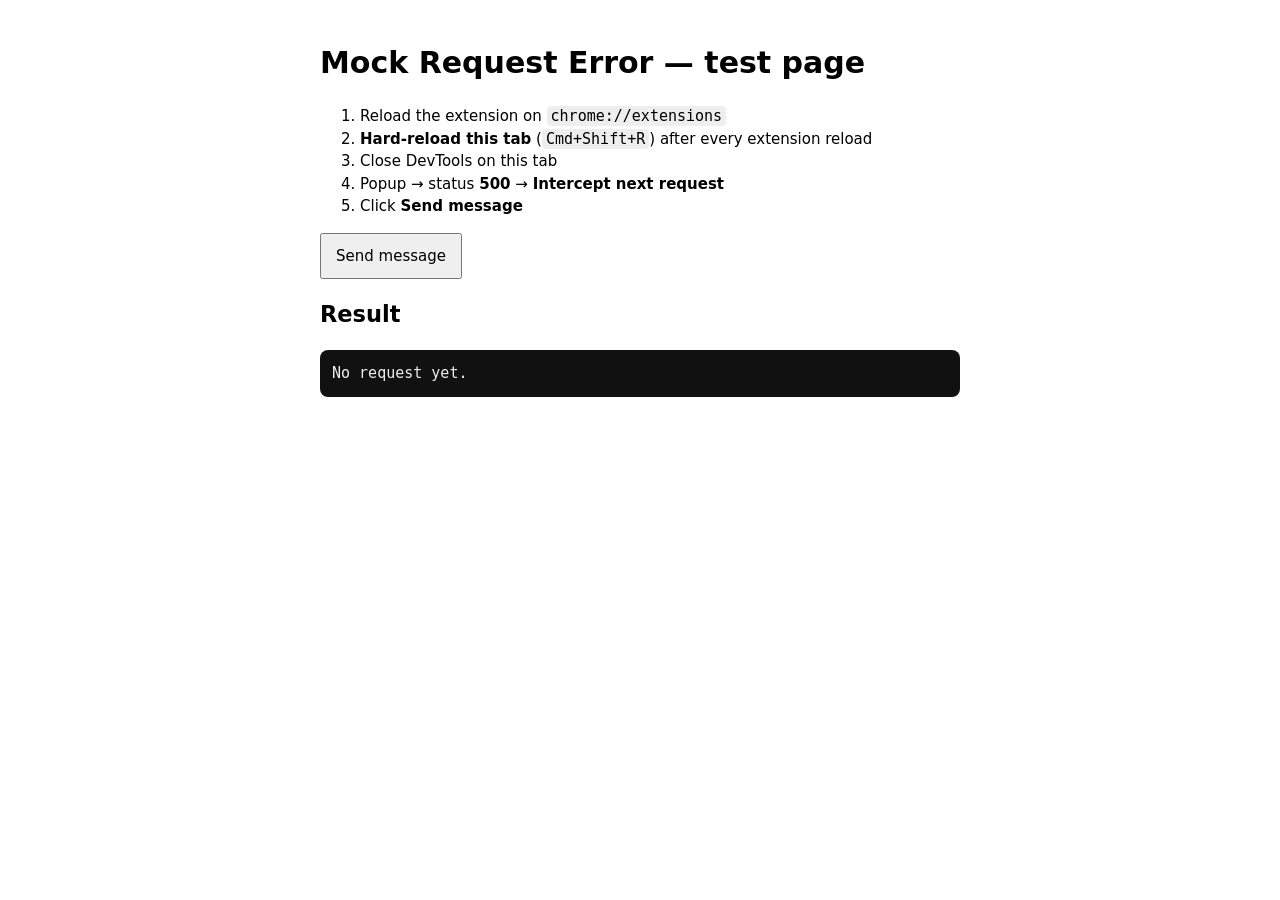
<file: demo/index.html>
<!DOCTYPE html>
<html lang="en">
  <head>
    <meta charset="UTF-8" />
    <title>Mock Request Error — Chrome Test</title>
    <style>
      body {
        font: 15px/1.5 system-ui, sans-serif;
        max-width: 640px;
        margin: 40px auto;
        padding: 0 16px;
      }
      button {
        padding: 10px 14px;
        font: inherit;
        cursor: pointer;
        margin-right: 8px;
      }
      pre {
        background: #111;
        color: #eee;
        padding: 12px;
        border-radius: 8px;
        white-space: pre-wrap;
        word-break: break-word;
      }
      code {
        background: #eee;
        padding: 1px 4px;
        border-radius: 4px;
      }
    </style>
  </head>
  <body>
    <h1>Mock Request Error — test page</h1>
    <ol>
      <li>Reload the extension on <code>chrome://extensions</code></li>
      <li><b>Hard-reload this tab</b> (<code>Cmd+Shift+R</code>) after every extension reload</li>
      <li>Close DevTools on this tab</li>
      <li>Popup → status <b>500</b> → <b>Intercept next request</b></li>
      <li>Click <b>Send message</b></li>
    </ol>
    <p>
      <button id="send">Send message</button>
    </p>
    <h2>Result</h2>
    <pre id="out">No request yet.</pre>
    <script>
      document.getElementById("send").onclick = async () => {
        const out = document.getElementById("out");
        out.textContent = "Sending…";
        try {
          const res = await fetch("/api/messages", {
            method: "POST",
            headers: { "Content-Type": "application/json" },
            body: JSON.stringify({ text: "hello" }),
          });
          const text = await res.text();
          out.textContent =
            "HTTP " +
            res.status +
            "\nX-Mock-Request-Error: " +
            (res.headers.get("X-Mock-Request-Error") || "(none)") +
            "\n\n" +
            text;
        } catch (err) {
          out.textContent = "Network error: " + err.message;
        }
      };
    </script>
  </body>
</html>
</file>
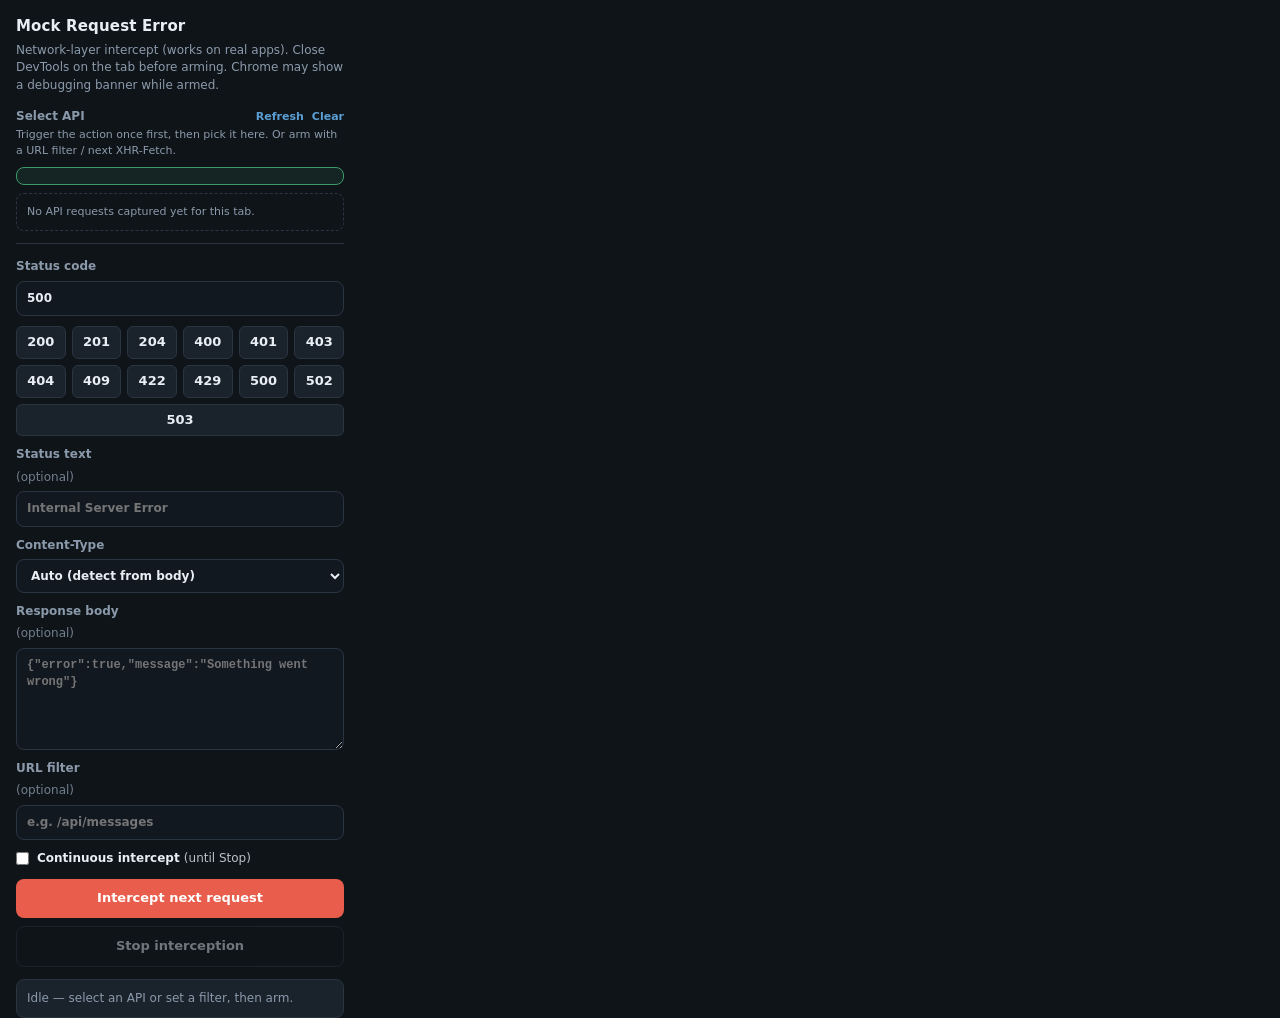
<file: popup.html>
<!DOCTYPE html>
<html lang="en">
  <head>
    <meta charset="UTF-8" />
    <meta name="viewport" content="width=device-width, initial-scale=1" />
    <title>Mock Request Error</title>
    <link rel="stylesheet" href="popup.css" />
  </head>
  <body>
    <header>
      <h1>Mock Request Error</h1>
      <p class="subtitle">
        Network-layer intercept (works on real apps). Close DevTools on the tab before arming. Chrome may show a debugging banner while armed.
      </p>
    </header>

    <section class="request-picker">
      <div class="section-head">
        <h2>Select API</h2>
        <div class="section-actions">
          <button type="button" id="refreshRequests" class="linkish">Refresh</button>
          <button type="button" id="clearRequests" class="linkish">Clear</button>
        </div>
      </div>
      <p class="hint">
        Trigger the action once first, then pick it here. Or arm with a URL filter / next XHR-Fetch.
      </p>
      <div id="selectedApi" class="selected-api" hidden></div>
      <div id="requestList" class="request-list">
        <div class="empty">No API requests captured yet for this tab.</div>
      </div>
    </section>

    <form id="form">
      <label>
        Status code
        <input
          id="statusCode"
          type="number"
          min="200"
          max="599"
          value="500"
          required
        />
      </label>

      <div class="presets" id="presets">
        <button type="button" data-code="200" data-msg="OK">200</button>
        <button type="button" data-code="201" data-msg="Created">201</button>
        <button type="button" data-code="204" data-msg="No Content">204</button>
        <button type="button" data-code="400" data-msg="Bad Request">400</button>
        <button type="button" data-code="401" data-msg="Unauthorized">401</button>
        <button type="button" data-code="403" data-msg="Forbidden">403</button>
        <button type="button" data-code="404" data-msg="Not Found">404</button>
        <button type="button" data-code="409" data-msg="Conflict">409</button>
        <button type="button" data-code="422" data-msg="Unprocessable Entity">422</button>
        <button type="button" data-code="429" data-msg="Too Many Requests">429</button>
        <button type="button" data-code="500" data-msg="Internal Server Error">500</button>
        <button type="button" data-code="502" data-msg="Bad Gateway">502</button>
        <button type="button" data-code="503" data-msg="Service Unavailable">503</button>
      </div>

      <label>
        Status text <span class="optional">(optional)</span>
        <input
          id="message"
          type="text"
          placeholder="Internal Server Error"
          maxlength="500"
        />
      </label>

      <label>
        Content-Type
        <select id="contentType">
          <option value="auto" selected>Auto (detect from body)</option>
          <option value="application/json">application/json</option>
          <option value="text/plain">text/plain</option>
          <option value="application/xml">application/xml</option>
          <option value="text/html">text/html</option>
        </select>
      </label>

      <label>
        Response body <span class="optional">(optional)</span>
        <textarea
          id="responseBody"
          rows="5"
          placeholder='{"error":true,"message":"Something went wrong"}'
          spellcheck="false"
        ></textarea>
      </label>

      <label>
        URL filter <span class="optional">(optional)</span>
        <input
          id="urlFilter"
          type="text"
          placeholder="e.g. /api/messages"
        />
      </label>

      <label class="checkbox">
        <input id="continuous" type="checkbox" />
        <span>Continuous intercept <span class="optional">(until Stop)</span></span>
      </label>

      <div class="actions">
        <button id="armBtn" type="submit" class="primary">Intercept next request</button>
        <button id="disarmBtn" type="button" class="secondary" disabled>
          Stop interception
        </button>
      </div>
    </form>

    <div id="status" class="status idle" role="status">
      Idle — select an API or set a filter, then arm.
    </div>

    <div id="last" class="last" hidden>
      <h2>Last intercept</h2>
      <pre id="lastDetails"></pre>
    </div>

    <script src="popup.js"></script>
  </body>
</html>
</file>
<file: popup.css>
:root {
  --bg: #0f1419;
  --panel: #1a222c;
  --border: #2a3542;
  --text: #e8eef4;
  --muted: #8b9aab;
  --accent: #e85d4c;
  --accent-hover: #f07364;
  --ok: #3d9a6a;
  --input: #121820;
  --focus: #5b9fd4;
}

* {
  box-sizing: border-box;
}

body {
  margin: 0;
  width: 360px;
  max-height: 560px;
  overflow: auto;
  padding: 16px;
  font: 13px/1.45 "Segoe UI", system-ui, sans-serif;
  color: var(--text);
  background: var(--bg);
}

header {
  margin-bottom: 14px;
}

h1 {
  margin: 0 0 4px;
  font-size: 15px;
  font-weight: 650;
  letter-spacing: 0.01em;
}

.subtitle {
  margin: 0;
  color: var(--muted);
  font-size: 12px;
}

form {
  display: grid;
  gap: 10px;
}

label {
  display: grid;
  gap: 5px;
  font-size: 12px;
  font-weight: 600;
  color: var(--muted);
}

.optional {
  font-weight: 400;
  opacity: 0.8;
}

input,
textarea,
select {
  width: 100%;
  padding: 8px 10px;
  border: 1px solid var(--border);
  border-radius: 8px;
  background: var(--input);
  color: var(--text);
  font: inherit;
  outline: none;
}

textarea {
  resize: vertical;
  min-height: 96px;
  font-family: ui-monospace, SFMono-Regular, Menlo, Consolas, monospace;
  font-size: 12px;
  line-height: 1.4;
}

input:focus,
textarea:focus,
select:focus {
  border-color: var(--focus);
  box-shadow: 0 0 0 2px rgba(91, 159, 212, 0.25);
}

.hint {
  margin: -4px 0 0;
  font-size: 11px;
  color: var(--muted);
  font-weight: 400;
}

label.checkbox {
  display: flex;
  align-items: center;
  gap: 8px;
  font-weight: 600;
  color: var(--text);
}

label.checkbox input {
  width: auto;
  margin: 0;
  accent-color: var(--ok);
}

.request-picker {
  margin-bottom: 14px;
  padding-bottom: 12px;
  border-bottom: 1px solid var(--border);
}

.section-head {
  display: flex;
  align-items: center;
  justify-content: space-between;
  gap: 8px;
  margin-bottom: 6px;
}

.section-head h2 {
  margin: 0;
  font-size: 12px;
  font-weight: 650;
  color: var(--muted);
}

.section-actions {
  display: flex;
  gap: 8px;
}

button.linkish {
  border: none;
  background: transparent;
  color: var(--focus);
  font: inherit;
  font-size: 11px;
  font-weight: 600;
  padding: 0;
  cursor: pointer;
}

button.linkish:hover {
  text-decoration: underline;
}

.selected-api {
  display: grid;
  grid-template-columns: auto 1fr auto;
  gap: 8px;
  align-items: center;
  margin: 8px 0;
  padding: 8px 10px;
  border-radius: 8px;
  border: 1px solid #3d9a6a;
  background: rgba(61, 154, 106, 0.12);
}

.selected-label {
  font-size: 11px;
  font-weight: 700;
  color: #9ee0bc;
}

.selected-api code {
  font-size: 11px;
  color: var(--text);
  overflow: hidden;
  text-overflow: ellipsis;
  white-space: nowrap;
}

.request-list {
  display: grid;
  gap: 6px;
  max-height: 150px;
  overflow: auto;
  margin-top: 8px;
}

.request-item {
  display: grid;
  grid-template-columns: 52px 1fr;
  gap: 8px;
  align-items: center;
  width: 100%;
  padding: 8px 10px;
  border: 1px solid var(--border);
  border-radius: 8px;
  background: var(--panel);
  color: var(--text);
  font: inherit;
  text-align: left;
  cursor: pointer;
}

.request-item:hover {
  border-color: var(--focus);
}

.request-item.active {
  border-color: #3d9a6a;
  box-shadow: inset 0 0 0 1px rgba(61, 154, 106, 0.35);
}

.request-item .method {
  font-size: 10px;
  font-weight: 700;
  letter-spacing: 0.04em;
  color: #9ee0bc;
}

.request-item .path {
  font-size: 11px;
  overflow: hidden;
  text-overflow: ellipsis;
  white-space: nowrap;
  color: var(--text);
}

.request-list .empty {
  padding: 10px;
  border-radius: 8px;
  border: 1px dashed var(--border);
  color: var(--muted);
  font-size: 11px;
}

.presets {
  display: flex;
  flex-wrap: wrap;
  gap: 6px;
}

.presets button {
  flex: 1 1 44px;
  padding: 6px 0;
  border: 1px solid var(--border);
  border-radius: 6px;
  background: var(--panel);
  color: var(--text);
  font: inherit;
  font-weight: 600;
  cursor: pointer;
}

.presets button:hover {
  border-color: var(--focus);
}

.actions {
  display: grid;
  gap: 8px;
  margin-top: 2px;
}

button.primary,
button.secondary {
  width: 100%;
  padding: 10px 12px;
  border: none;
  border-radius: 8px;
  font: inherit;
  font-weight: 650;
  cursor: pointer;
}

button.primary {
  background: var(--accent);
  color: #fff;
}

button.primary:hover {
  background: var(--accent-hover);
}

button.primary.armed {
  background: var(--ok);
}

button.secondary {
  background: transparent;
  border: 1px solid var(--border);
  color: var(--text);
}

button.secondary:hover:not(:disabled) {
  border-color: var(--accent);
  color: var(--accent);
}

button.secondary:disabled {
  opacity: 0.45;
  cursor: default;
}

.status {
  margin-top: 12px;
  padding: 10px;
  border-radius: 8px;
  border: 1px solid var(--border);
  background: var(--panel);
  font-size: 12px;
  color: var(--muted);
}

.status.armed {
  border-color: #3d9a6a;
  color: #9ee0bc;
}

.status.hit {
  border-color: var(--accent);
  color: #ffc2ba;
}

.last {
  margin-top: 12px;
}

.last h2 {
  margin: 0 0 6px;
  font-size: 12px;
  color: var(--muted);
  font-weight: 650;
}

.last pre {
  margin: 0;
  padding: 10px;
  border-radius: 8px;
  background: var(--panel);
  border: 1px solid var(--border);
  white-space: pre-wrap;
  word-break: break-all;
  font-size: 11px;
  color: var(--text);
}
</file>
